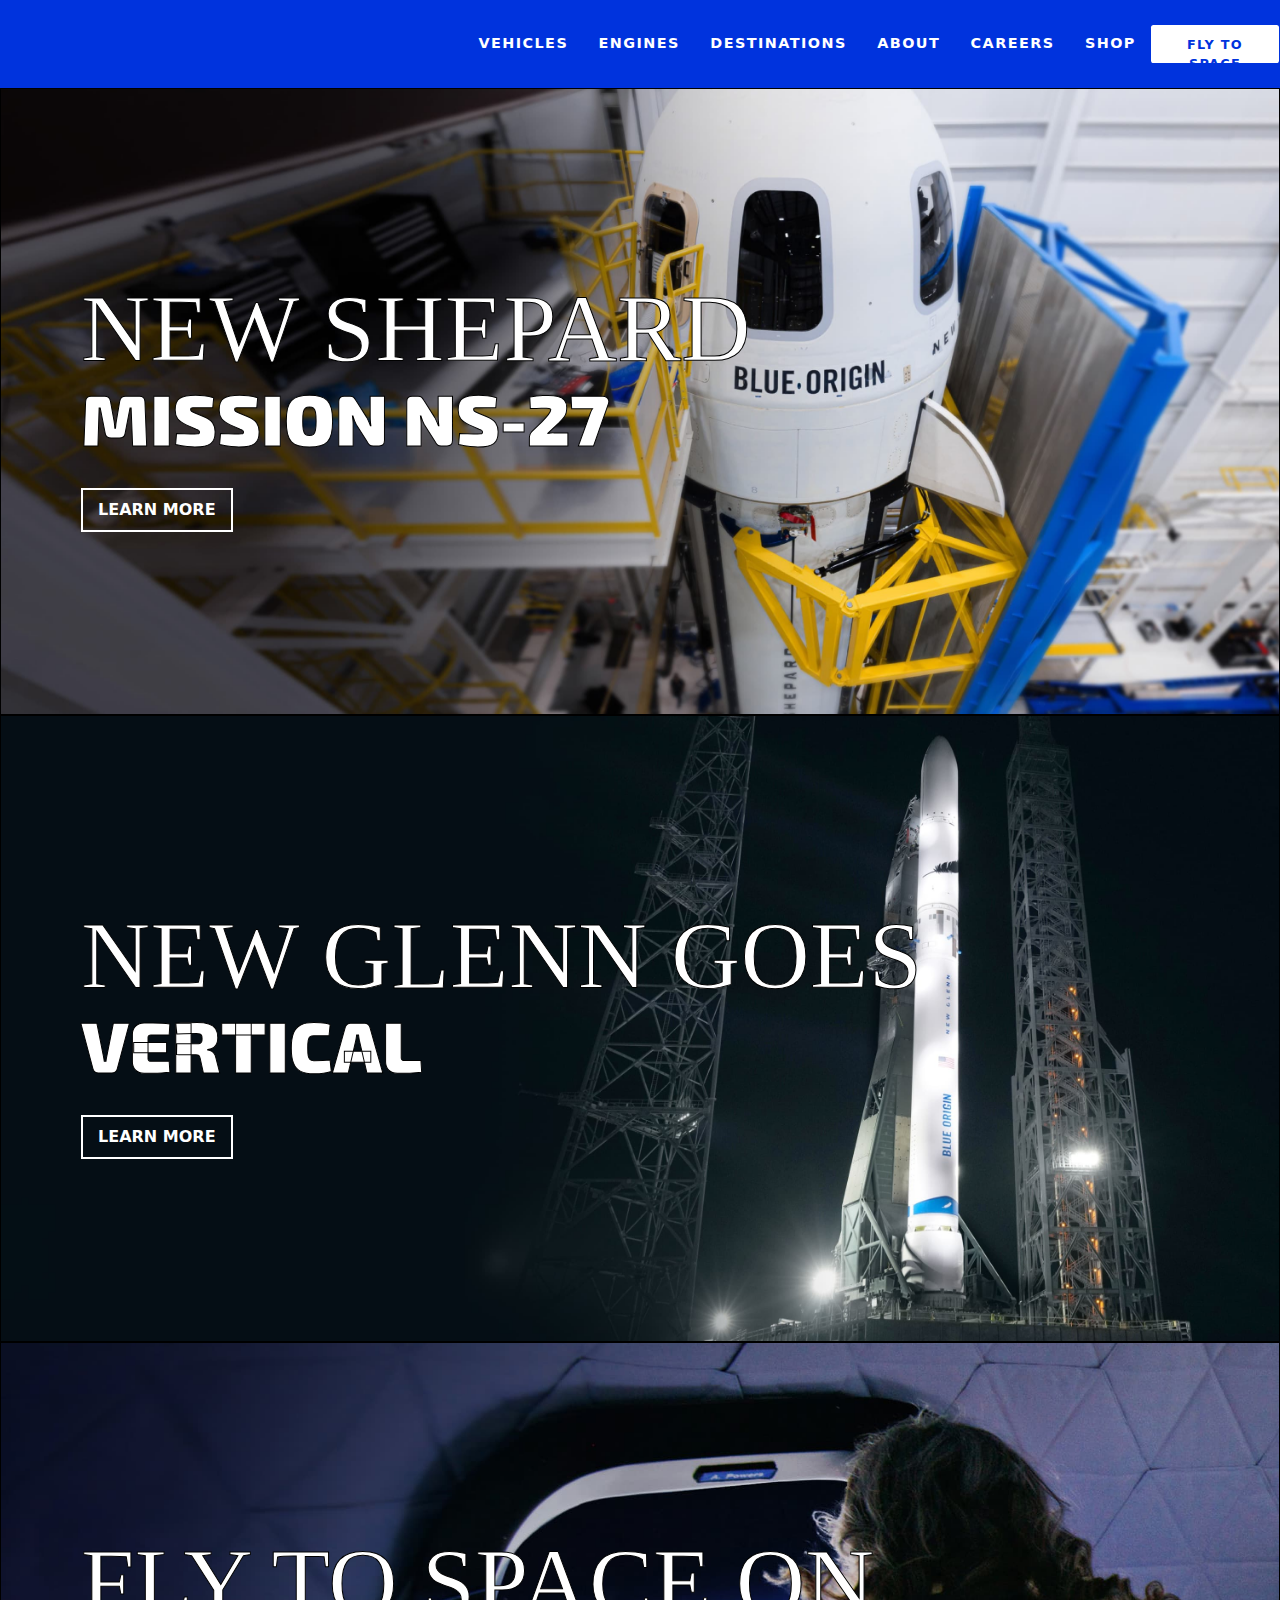
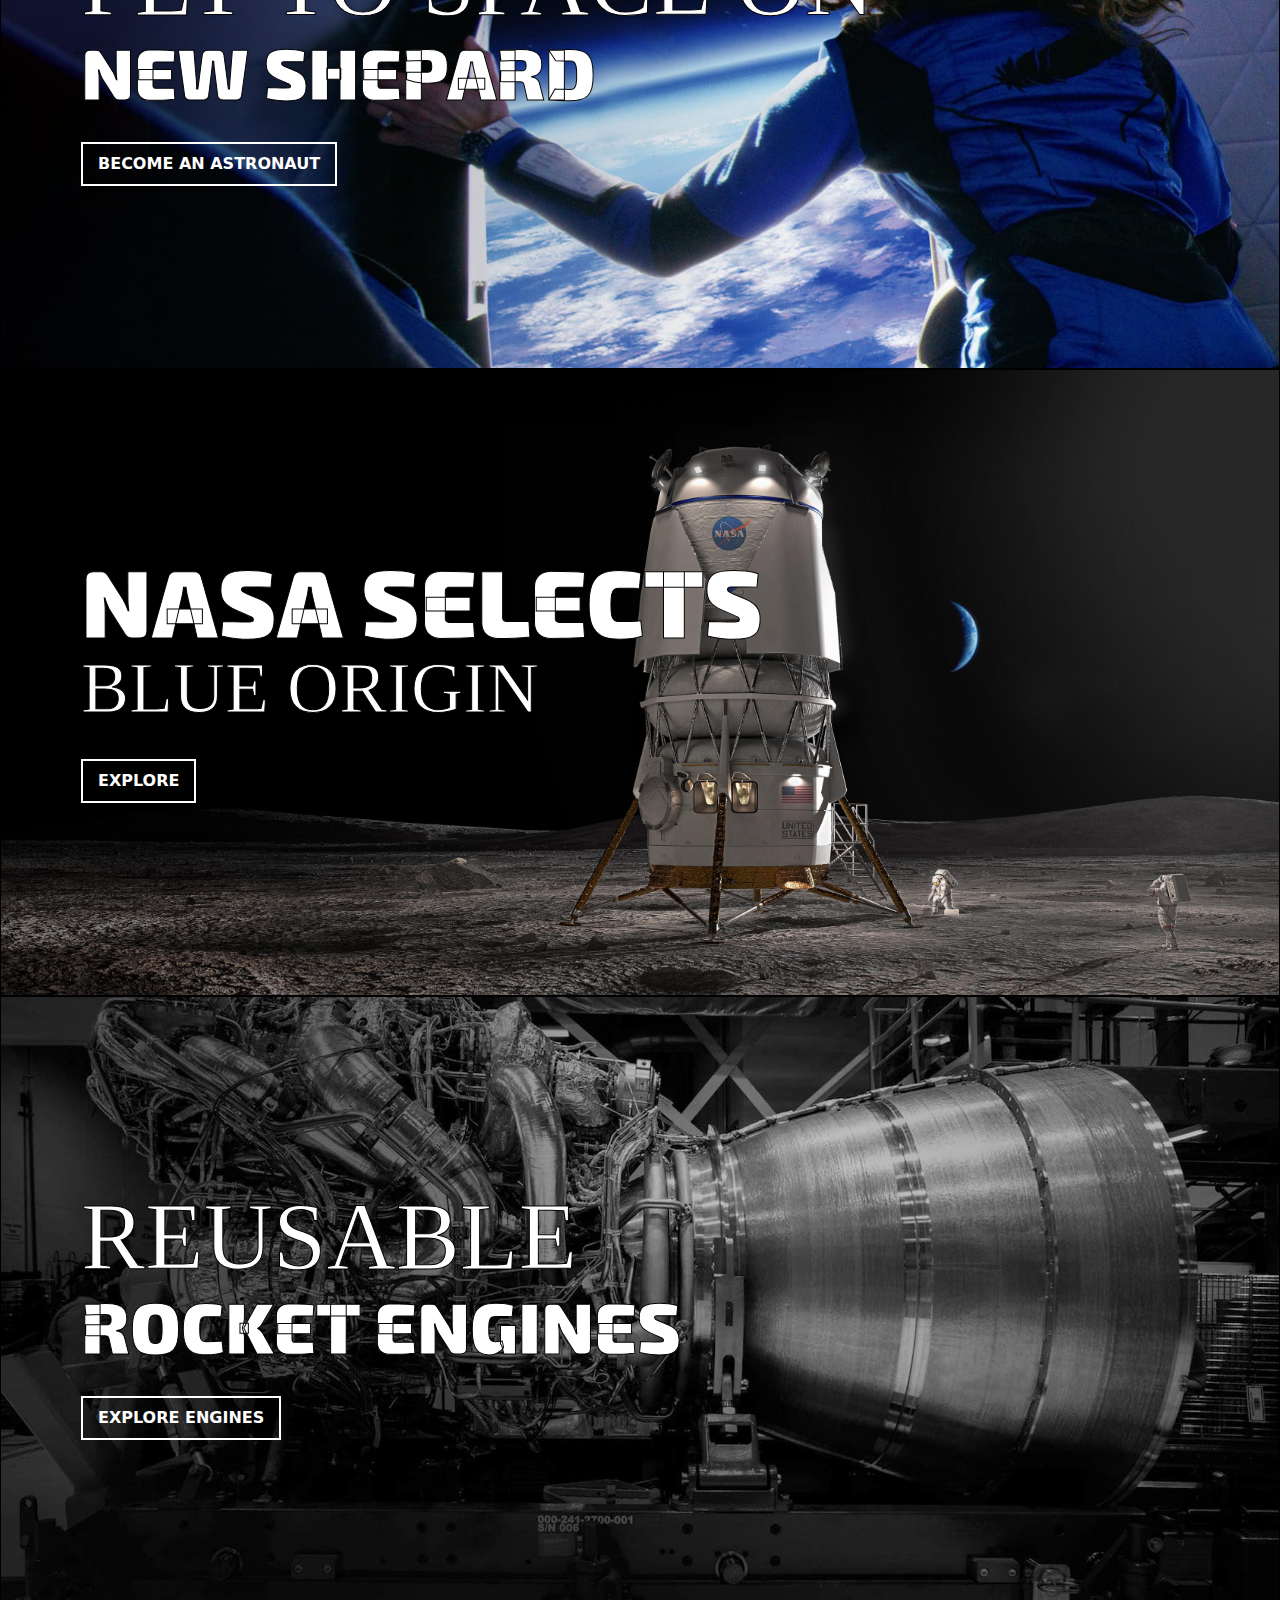
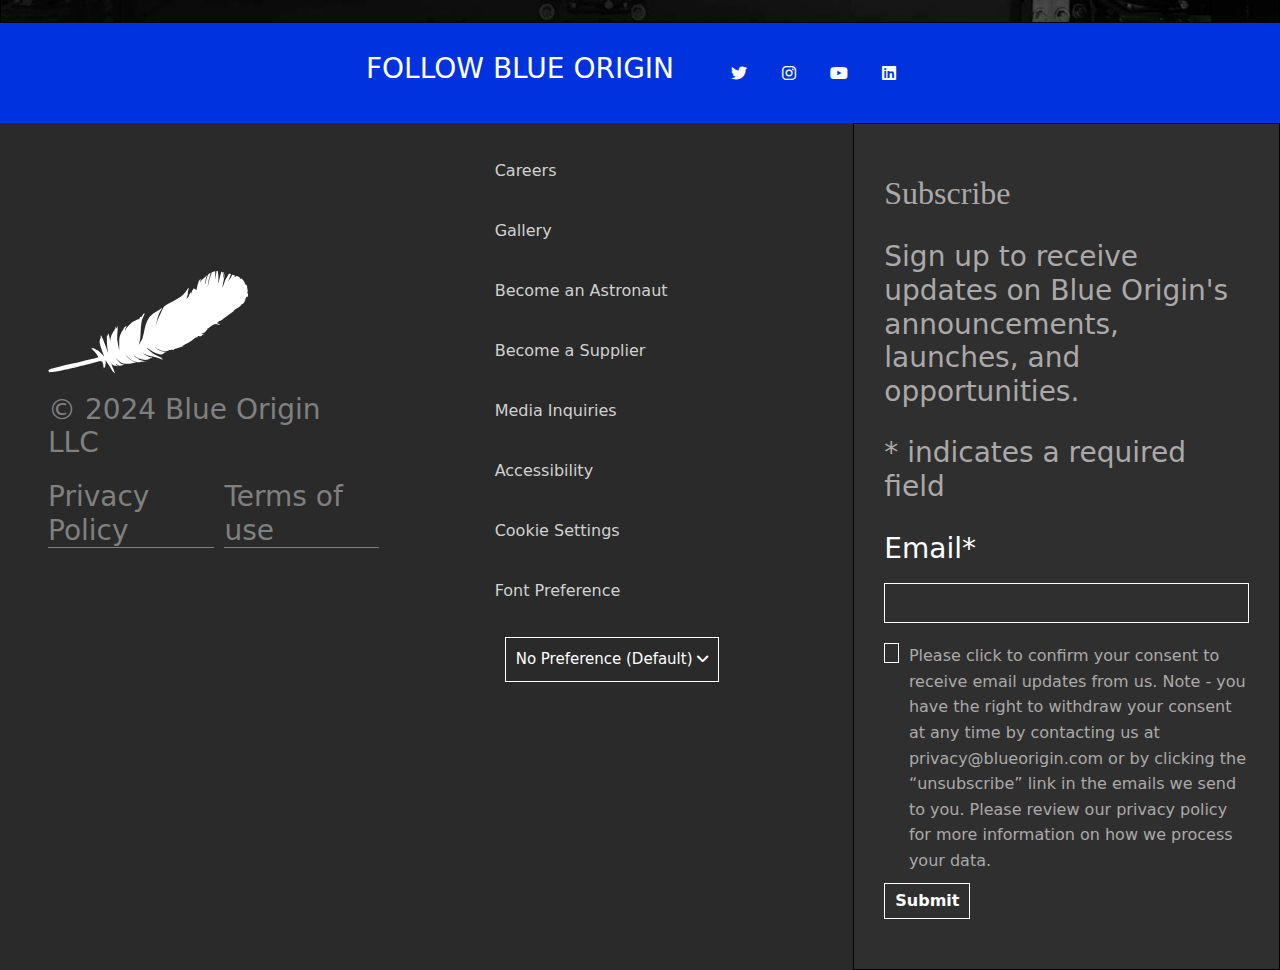
<file: html/index_resp.html>
<!DOCTYPE html>
<html lang="en">
<head>
    <meta charset="UTF-8">
    <meta name="viewport" content="width=device-width, initial-scale=1.0">
    <title>Responsive Blue Origin</title>
    <link href="https://db.onlinewebfonts.com/c/6523892cfd13246bf1557879be856a3a?family=From+the+Stars+W01+ExtraLight" rel="stylesheet">
    <link href="https://fonts.googleapis.com/css2?family=ABeeZee:ital@0;1&family=Exo+2:ital,wght@0,100..900;1,100..900&display=swap" rel="stylesheet">
    <link rel="stylesheet" href="https://cdnjs.cloudflare.com/ajax/libs/font-awesome/6.0.0-beta3/css/all.min.css">
    <link rel="stylesheet" href="https://cdn.jsdelivr.net/npm/bootstrap@5.3.3/dist/css/bootstrap.min.css">
    <link rel="stylesheet" href="/css/style_resp.css">
</head>
<body>
    <!-- Navbar starts -->
    <header class="container-fluid">
        <div class="row nav">
            <nav class="navbar navbar-expand-lg">
                <div class="container-fluid">
                    <a class="navbar-brand logo p-3" href="#"><img class="img-fluid" src="/Assets/logo-blue-origin-tagline-optimized.svg" alt="Blue Origin "></a>
                    <button class="navbar-toggler" type="button" data-bs-toggle="collapse" data-bs-target="#navbarSupportedContent"
                        aria-controls="navbarSupportedContent" aria-expanded="true" aria-label="Toggle navigation">
                        <span class="equal"><i class="fa-solid fa-equals"></i></span>
                    </button>
                    <div class="collapse navbar-collapse" id="navbarSupportedContent">
                        <ul class="navbar-nav me-auto mb-2 mb-lg-0 navbar-ul">
                            <li class="nav-item">
                                <a class="nav-link" href="#">VEHICLES</a>
                            </li>
                            <li class="nav-item">
                                <a class="nav-link" href="#">ENGINES</a>
                            </li>
                            <li class="nav-item">
                                <a class="nav-link" href="#">DESTINATIONS</a>
                            </li>
                            <li class="nav-item">
                                <a class="nav-link" href="#">ABOUT</a>
                            </li>
                            <li class="nav-item">
                                <a class="nav-link" href="#">CAREERS</a>
                            </li>
                            <li class="nav-item">
                                <a class="nav-link" href="#">SHOP</a>
                            </li>
                        </ul>
                        <button type="button" class="nav-btn">FLY TO SPACE</button>
                        <span class="equal"><i class="fa-solid fa-equals"></i></span>
                    </div>
                </div>
            </nav>
        </div>
    </header>
    <!-- Navbar ends -->


    <!-- Images starts-->
    <section class="container-fluid">
        <div class="row">
            <div class="col-12 col-sm-12 col-md-12 col-lg-12 col-xl-12 col-xxl-12 p-0">
                <div class="imagetxt">
                    <div class="img-txt-button">
                        <div class="imgtxt1-texts">
                            <h2 class="new-sh">NEW SHEPARD</h2>
                            <h2 class="mis-ns">MISSION NS-27</h2>
                        </div>
                        <button class="learn-more">LEARN MORE</button>
                    </div>
                    <img class="img-fluid" src="/Assets/NS27-NewLivery-Barn_Home-Hero.jpg">
                </div>
                <div class="imagetxt">
                    <div class="img-txt-button">
                        <div class="imgtxt1-texts">
                            <h2 class="new-sh">NEW GLENN GOES</h2>
                            <h2 class="mis-ns">VERTICAL</h2>
                        </div>
                        <button class="learn-more">LEARN MORE</button>
                    </div>
                    <img class="img-fluid" src="/Assets/ITT_NewGlenn_Home-Hero.jpg">
                </div>
                <div class="imagetxt">
                    <div class="img-txt-button">
                        <div class="imgtxt1-texts">
                            <h2 class="new-sh">FLY TO SPACE ON</h2>
                            <h2 class="mis-ns">NEW SHEPARD</h2>
                        </div>
                        <button class="learn-more">BECOME AN ASTRONAUT</button>
                    </div>
                    <img class="img-fluid" src="/Assets/NS18_Powers_Home-Hero.jpg">
                </div>
                <div class="imagetxt">
                    <div class="img-txt-button">
                        <div class="imgtxt1-texts">
                            <h2 class="new-sh" id="nasa-selects">NASA SELECTS</h2>
                            <h2 class="mis-ns" id="blue-origin">BLUE ORIGIN</h2>
                        </div>
                        <button class="learn-more">EXPLORE</button>
                    </div>
                    <img class="img-fluid" src="/Assets/BlueMoon_Home-Hero.jpg">
                </div>
                <div class="imagetxt">
                    <div class="img-txt-button">
                        <div class="imgtxt1-texts">
                            <h2 class="new-sh">REUSABLE</h2>
                            <h2 class="mis-ns">ROCKET ENGINES</h2>
                        </div>
                        <button class="learn-more">EXPLORE ENGINES</button>
                    </div>
                    <img class="img-fluid" src="/Assets/BE-4Engine_Home-Hero.jpg">
                </div>
            </div>
        </div>
    </section>
    <!-- Images ends-->


    <!-- Socials begins -->
    <section class="container-fluid">
        <div class="row social-resp">
            <div class="col-12">
                <div class="socials-resp">
                    <div class="socials-text-resp">
                        <h3 title="click the social Media">FOLLOW BLUE ORIGIN</h3>
                    </div>
                    <div class="handles-resp">
                        <div class="s-handles" id="twitter"><i class="fa-brands fa-twitter"></i></div>
                        <div class="s-handles" id="instagram"><i class="fa-brands fa-instagram"></i></div>
                        <div class="s-handles" id="youtube"><i class="fa-brands fa-youtube"></i></div>
                        <div class="s-handles" id="linkedin"><i class="fa-brands fa-linkedin"></i></div>
                    </div>
                </div>
            </div>
        </div>
    </section>
    <!-- Socials ends -->


    <!-- Footer begins -->
    <section class="container-fluid">
        <div class="row footer">
            <div class="logo-cdetails col-12 col-sm-12 col-md-12 col-lg-4 col-xl-4 col-xxl-4">
                <div class="feather">
                    <img src="/Assets/logo-feather-optimized.svg">
                </div>
                <div class="copyright">
                    <h3>© 2024 Blue Origin LLC</h3>
                </div>
                <div class="pri-ter">
                    <h3 class="pri-ters">Privacy Policy</h3>
                    <h3 class="pri-ters">Terms of use</h3>
                </div>
            </div>
            <div class="sections col-12 col-sm-12 col-md-12 col-lg-4 col-xl-4 col-xxl-4">
                <div class="sections-ul">
                    <ul>
                        <li>Careers</li>
                        <li>Gallery</li>
                        <li>Become an Astronaut</li>
                        <li>Become a Supplier</li>
                        <li>Media Inquiries</li>
                        <li>Accessibility</li>
                        <li>Cookie Settings</li>
                        <li>Font Preference</li>
                    </ul>
                </div>
                <div class="sections-button">
                    <button>No Preference (Default) <i class="fa-solid fa-angle-down"></i></button>
                </div>
            </div>
            <div class="f-subscribe col-12 col-sm-12 col-md-12 col-lg-4 col-xl-4 col-xxl-4">
                <div class="sub-h2">
                    <h2>Subscribe</h2>
                </div>
                <div class="sub-h3">
                    <h3>Sign up to receive updates on Blue Origin's announcements, launches, and opportunities.</h3>
                </div>
                <div class="sub-h3-ident">
                    <h3>* indicates a required field</h3>
                </div>
                <div class="sub-email">
                    <h3>Email*</h3>
                </div>
                <div class="sub-email-box"></div>
                <div class="sub-box-content">
                    <div class="small-box"></div>
                    <div class="box-content">Please click to confirm your consent to receive email updates from us. Note - you
                        have the right to withdraw your
                        consent at any time by contacting us at privacy@blueorigin.com or by clicking the “unsubscribe” link in
                        the emails we
                        send to you. Please review our privacy policy for more information on how we process your data.</div>
                </div>
                <div class="submit"><button>Submit</button></div>
            </div>
        </div>
    </section>
    <!-- Footer ends -->

    <!-- Bootstrap JS -->
    <script src="https://cdn.jsdelivr.net/npm/bootstrap@5.3.3/dist/js/bootstrap.bundle.min.js"></script>
</body>
</html>
</file>
<file: css/style_resp.css>
@import url(https://db.onlinewebfonts.com/c/6523892cfd13246bf1557879be856a3a?family=From+the+Stars+W01+ExtraLight);

:root{
    --primary-color:#03d;
    --btn-bg-color: white;
}



*{
    margin: 0;
    padding: 0;
}

/* Navbar starts */
.nav{
    background-color: #03d;
    height: fit-content;
    /* display: flex;
    align-items: center; */
}

    .logo{
        width: 11em;
        max-width: 100%;
        height: auto;
    }

    .navbar-ul{
        margin-left: 28em;
        font-weight: bold;
        letter-spacing: 0.1em;
        font-size: 0.9em;
        color: var(--btn-bg-color);
    }

        .navbar-ul .nav-item{
            padding: 0.5em;
        }

        .navbar-ul .nav-link{
            color: white;
        }

    .nav-btn{
        background-color: var(--btn-bg-color);
        border-radius: 0.2em;
        padding: 0.8em 1em;
        letter-spacing: 0.1em;
        font-weight: bold;
        font-size: 0.8em;
        color: var(--primary-color);
        display: inline-block;
        margin-right: 3em;
        height: 3em;
        width: 10em;
        border: none;
    }

    .equal{
        color: white;
        font-size: 3em;
        margin-right: 0.5em;
    }

    .navbar-toggler{
        border: none;
    }
/* Navbar ends */


/* Images starts */
.imagetxt{
    width: 100%;
    height: 627px;
    border: 1px solid black;
    display: flex;
    align-items: center;
}

    .img-txt-button{
        position: absolute;
        margin-left: 80px;
    }

    .imgtxt1-texts{
        width: fit-content;
        height: fit-content;
        /* border: 1px solid #03d; */
        box-sizing: border-box;
        font-size: 3em;
        color: white;
        -webkit-text-stroke: 1px  black;
    }

        .new-sh{
            font-weight: 500; 
            font-size: 2em;
            font-family: "From the Stars W01 ExtraLight";
        }

            #nasa-selects{
                font-weight: 900;
                font-family: "Exo 2", sans-serif;
                margin-top: -20px;
            }

            #blue-origin{
                font-weight: 500; 
                font-family: "From the Stars W01 ExtraLight";
            }

        .mis-ns{
            font-weight: 900;
            font-family: "Exo 2", sans-serif;
            margin-top: -20px;
            font-size: 1.5em;
        }

        .learn-more{
            padding: 8px 15px;
            background-color: transparent;
            color: white;
            border: 2px solid white;
            font-weight: bold;
            margin-top: 20px;
        }

    .imagetxt img{
        width: 100%;
        height: 100%;
        object-fit: cover;
    }



/* Socials begins */
.social-resp{
    background-color: #03d;
}

.socials-resp{
    width: 100%;
    height: 100px;
    display: flex;
    justify-content: center;
    align-items: center;
    gap: 40px;
    /* background-color: #03d; */
    color: white;
}

    .socials-text-resp{
        font-size: 2em;
        font-weight: 100;
    }

    .handles-resp{
        width: 200px;
        height: fit-content;
        display: grid;
        grid-template-columns: 25% 25% 25% 25%;
        grid-template-rows: 30px;
        /* border: 1px solid black; */
    }

        .s-handles{
            display: flex;
            justify-content: center;
            align-items: center;
        }

            #twitter{
                grid-row: 1;
                grid-column: 1;
            }

            #instagram{
                grid-row: 1;
                grid-column: 2;
            }

            #youtube{
                grid-row: 1;
                grid-column: 3;
            }

            #linkedin{
                grid-row: 1;
                grid-column: 4;
            }
/* Socials ends */


/* Footer begins */
/* .footer{
    width: 100%;
    height: 600px;
    padding: 0px 0px 0px 50px;
    background-color: #2a2a2a;
    display: flex;
}

        .logo-cdetails{
            grid-row: 1;
            grid-column: 1;
            padding: 30px;
            display: flex;
            flex-direction: column;
            border-right: 1px solid grey;
        }

            .feather{
                width: 200px;
                height: fit-content;
                margin-top: 100px;
            }

            .copyright{
                margin-top: 20px;
                color: grey;
                font-size: 13px;
            }

            .pri-ter{
                display: flex;
                gap: 10px;
                color: grey;
                margin-top: 20px;
                font-size: 13px;
            }

                .pri-ters{
                    border-bottom: 1px solid grey;
                }

                .sections-ul :hover {
                    border-bottom: 1px  white;
                }
        
        .sections{
            padding: 18px;
            /* border: 1px solid white; */
            /* display: flex;
            flex-direction: column;
        }

            .sections-ul{
                height: fit-content;
                width: 100%;
            }

                .sections ul li{
                    display: flex;
                    align-items: center;
                    padding: 18px;
                    color: rgb(209, 209, 209);
                }

            .sections-button{
                padding: 0px 60px;
                
            }

                .sections-button button{
                    padding: 10px 10px;
                    background-color: transparent;
                    color: white;
                    border: 1px solid white;
                    font-size: 15px;
                }

        .f-subscribe{
            width: 800px;
            height: 100%;
            border: 1px solid black;
            background-color: rgb(48, 47, 47);
            padding: 50px 30px 50px 30px;
            display: flex;
            flex-direction: column;
            color: white;
            
        }

            .sub-h2{
                color: rgb(171, 169, 169);
                font-family: "From the Stars W01 ExtraLight";
            }

            .sub-h3{
                margin-top: 20px;
                line-height: 1.3;
                color: rgb(171, 169, 169);
                font-weight: 200;
            }

            .sub-h3-ident{
                margin-top: 20px;
                color: rgb(171, 169, 169);
            }

            .sub-email{
                margin-top: 20px;
            }

            .sub-email-box{
                margin-top: 10px;
                height: 40px;
                width: 100%;
                border: 1px solid white;
            }

            .sub-box-content{
                margin-top: 20px;
                display: flex;
                gap: 10px;
            }

                .small-box{
                    height: 20px;
                    width: 100px;
                    border: 1px solid white;
                }

                .box-content{
                    line-height: 1.6;
                    color: rgb(171, 169, 169);
                }

            .submit{
                margin-top: 10px;
            }

                .submit button{
                    padding: 5px 10px;
                    background-color: transparent;
                    color: white;
                    border: 1px solid white;
                    font-weight: bold;
                } */ */
/* Footer ends */

/* Footer responsive */

.footer{
    padding: 5rem;
}

    .logo-cdetails{
        background-color: #2a2a2a;
        padding: 3em;
    }

        .feather{
                width: 200px;
                height: fit-content;
                margin-top: 100px;
        }

        .copyright{
                margin-top: 20px;
                color: grey;
                font-size: 10px;
            }

            .pri-ter{
                display: flex;
                gap: 10px;
                color: grey;
                margin-top: 20px;
                font-size: 13px;
            }

                .pri-ters{
                    border-bottom: 1px solid grey;
                }

                .sections-ul :hover {
                    border-bottom: 1px  white;
                }
        
    .sections{
            padding: 18px;
            display: flex;
            flex-direction: column;
            background-color: #2a2a2a;
        }

            .sections-ul{
                height: fit-content;
                width: 100%;
            }

                .sections ul li{
                    display: flex;
                    align-items: center;
                    padding: 18px;
                    color: rgb(209, 209, 209);
                }

            .sections-button{
                padding: 0px 60px;
                
            }

                .sections-button button{
                    padding: 10px 10px;
                    background-color: transparent;
                    color: white;
                    border: 1px solid white;
                    font-size: 15px;
                }

    .f-subscribe{
            height: 100%;
            border: 1px solid black;
            background-color: rgb(48, 47, 47);
            padding: 50px 30px 50px 30px;
            display: flex;
            flex-direction: column;
            color: white;
            
        }

            .sub-h2{
                color: rgb(171, 169, 169);
                font-family: "From the Stars W01 ExtraLight";
            }

            .sub-h3{
                margin-top: 20px;
                line-height: 1.3;
                color: rgb(171, 169, 169);
                font-weight: 200;
            }

            .sub-h3-ident{
                margin-top: 20px;
                color: rgb(171, 169, 169);
            }

            .sub-email{
                margin-top: 20px;
            }

            .sub-email-box{
                margin-top: 10px;
                height: 40px;
                width: 100%;
                border: 1px solid white;
            }

            .sub-box-content{
                margin-top: 20px;
                display: flex;
                gap: 10px;
            }

                .small-box{
                    height: 20px;
                    width: 100px;
                    border: 1px solid white;
                }

                .box-content{
                    line-height: 1.6;
                    color: rgb(171, 169, 169);
                }

            .submit{
                margin-top: 10px;
            }

                .submit button{
                    padding: 5px 10px;
                    background-color: transparent;
                    color: white;
                    border: 1px solid white;
                    font-weight: bold;
                }
</file>
